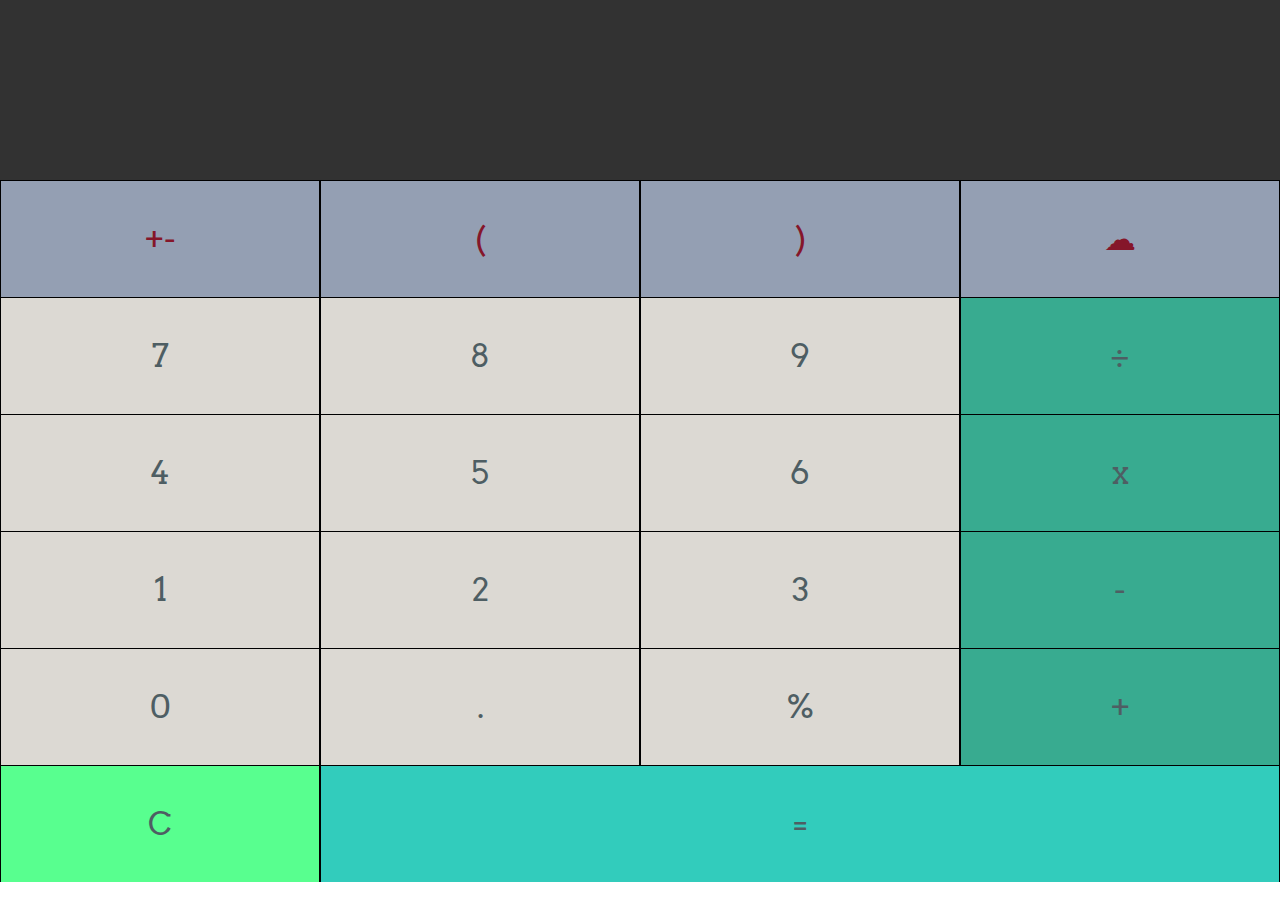
<file: index.html>
<html>
<head>
    <meta charset="utf-8">
    <link rel="stylesheet" type="text/css" href="Estilo.css">
    <meta name="viewport" content="width=device-width">
    <link href="https://fonts.googleapis.com/css?family=Arvo" rel="stylesheet">
    
    
</head>
    <body>
        <div class="PantallaRes" id="Resi">
            
        
        </div>
    
    
        <div class="Principal">
            <div class="Superior">
            <button value="+-">+-</button>
            <button value="(">(</button>
            <button value=")">)</button>
            <button onclick="navegar('Texto.html')">☁</button>   
            </div>
                    
            
            <div class="numeros">
            <button value="7">7</button>
            <button value="8">8</button>
            <button value="9">9</button>
                <button id="entre" value="/">÷</button>
            <button value="4">4</button>
            <button value="5">5</button>
            <button value="6">6</button>
                <button id="por" value="*">x</button>
            <button value="1">1</button>
            <button value="2">2</button>
            <button value="3">3</button>
                <button id="menos" value="-">-</button>
            <button value="0">0</button>
            <button value=".">.</button>
            <button value="%">%</button>
            <button value="+" id="suma">+</button>
            <button id="C" onclick="borrar()">C</button>
            <button id="igual" onclick="igual()">=</button>
            
            </div>
        </div>
    
        <script>
        var Res = document.getElementById("Resi");
        window.addEventListener('load', function() {
                                
        
            
        var botones = document.getElementsByTagName('button');
            
            for(var i=0;i<botones.length;i++){
                
                botones[i].addEventListener('click', function(){
                    Res.innerHTML+=this.value;
                                            })
            }
            
            
            })
            
            function borrar(){
                Res.innerHTML=" ";
            }
                            
            function igual(){
                Res.innerHTML=eval(Res.innerHTML);
            }
            
            function navegar(liga){
                if(Res.innerHTML==007)
                window.location.assign('Texto.html');
            }
            
            
           
            
        </script>
        
        
        
        
        
    </body>

</html>
</file>
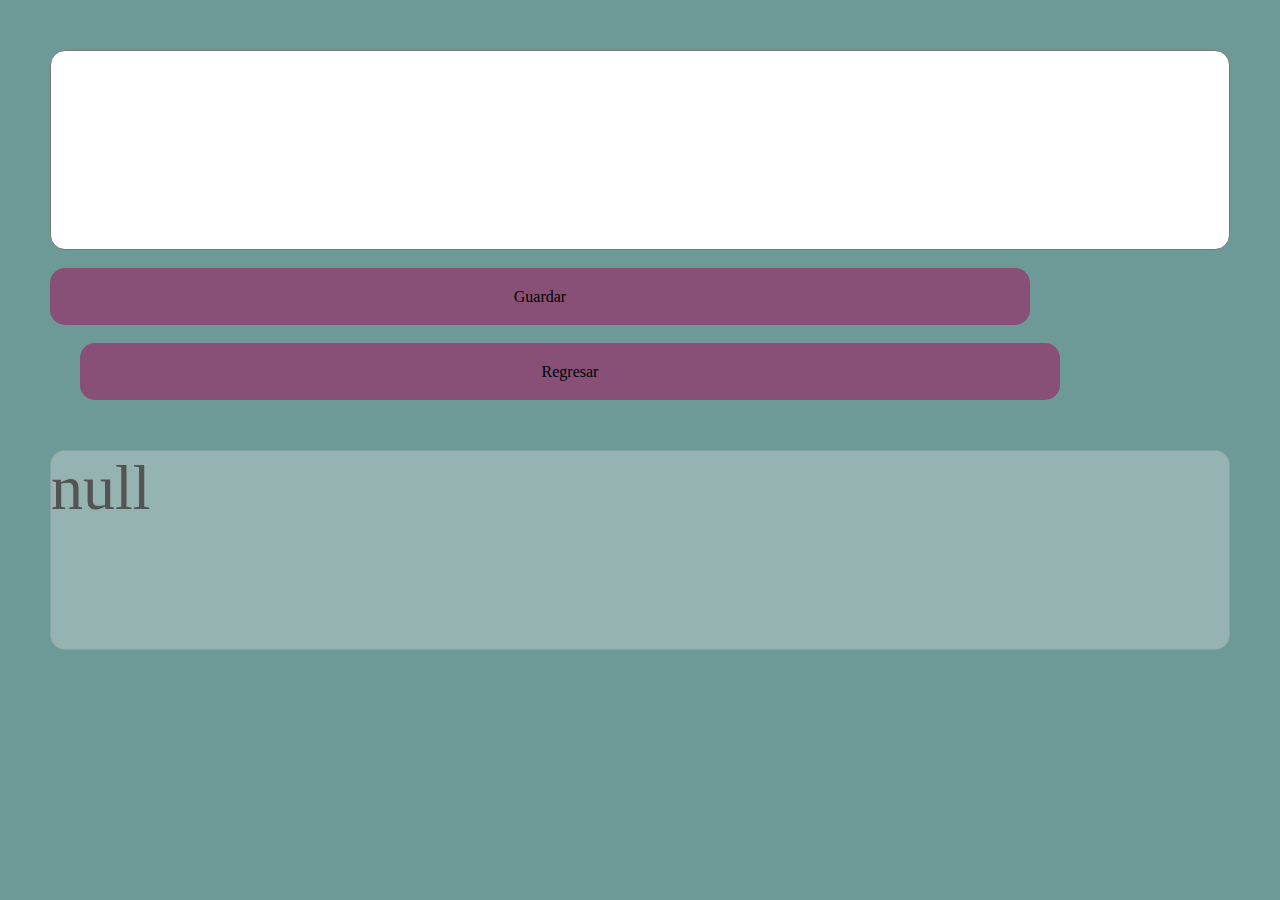
<file: Texto.html>
<html>
<head>
    <meta charset="utf-8">
    <link rel="stylesheet" type="text/css" href="Estilo.css">
    <meta name="viewport" content="width=device-width">
</head>

<body>
    <div class="escribe" id="acc">
        <textarea id="tex"></textarea>
        <button onclick="Guardar()"  id="Guardar">Guardar</button>
        <button id="Salir">Regresar</button>
    </div>    
    
    <div>
    
    </div>
    
    <script>
        
            var acc = document.getElementById('acc');
        
            var textarea = document.createElement("textarea");
            var contador = 0;
            
        function Guardar(){

            var texto = document.getElementById('tex');

          
            localStorage.setItem('texto',texto.value);
            
            var Guar = textarea.value = texto.value;
            var nota = Guar;
            localStorage.setItem('nota',nota);
            
            contador++;            
        }
        
            window.addEventListener('load', function() {

            textarea.setAttribute('disabled',"disabled");     
            textarea.classList.add('.notas');
            acc.appendChild(textarea);
            textarea.value+=localStorage.getItem('nota');
            })

    </script>
    
    </body>
</html>
</file>
<file: Estilo.css>
*{
    margin: 0;
    padding: 0;
    font-family: 'Arvo', serif;
}

.PantallaRes{
    top: 0;
    width: 100%px;
    height: 20%;
    color: #FCF1F5;
    font-size: 4em;
    display: flex;
    justify-content: flex-end;
    box-sizing: border-box;
    padding: 20px;
    background: #323232;
}


.Principal button{
    background: #949FB3;
    color: #85162A;
    height: 13%;
    float: left;
    width: 25%;
    border: 1px solid black;
    border-bottom: none;
    font-size: 2em;
}

.numeros button{
    background: #DCD9D3;
    color: #4E5E63;
    font-size: 2em;
}

#entre{
    background: #38AB90;
}

#por{
     background: #38AB90;
}

#menos{
     background: #38AB90;
}

#igual{
    width: 75%;
    background: #32CCBC;
}
#suma{
     background: #38AB90;
}

#C{
    margin-top: 0px;
    background: #58FF8F;
}

#Guardar{

    width: calc(100% - 300px);
    margin-left: 50px;
    border-radius: 15px;
    border-bottom: none;
    border: none;
    height: 57px;
    margin-top: 18px;
    background: #885077;
    font-family: 'Century Gothic';
    font-size: 1em;
}

#Salir{
    width: calc(100% - 300px);
    margin-left: 80px;
    background: #885077;
    border-radius: 15px;
    border-bottom: none;
    border: none;
    height: 57px;
    margin-top: 18px;
    font-family: 'Century Gothic';
    font-size: 1em;
}
.escribe{
    background: #6D9A97;
    width: 100%;
    height: 100%;
}

.escribe textarea{
    resize: none;
    width: calc(100% - 100px);
    margin: 50px;
    margin-bottom: 0px;
    height: 200px;
    border-radius: 15px;
    font-size: 4em;
    
}
</file>
